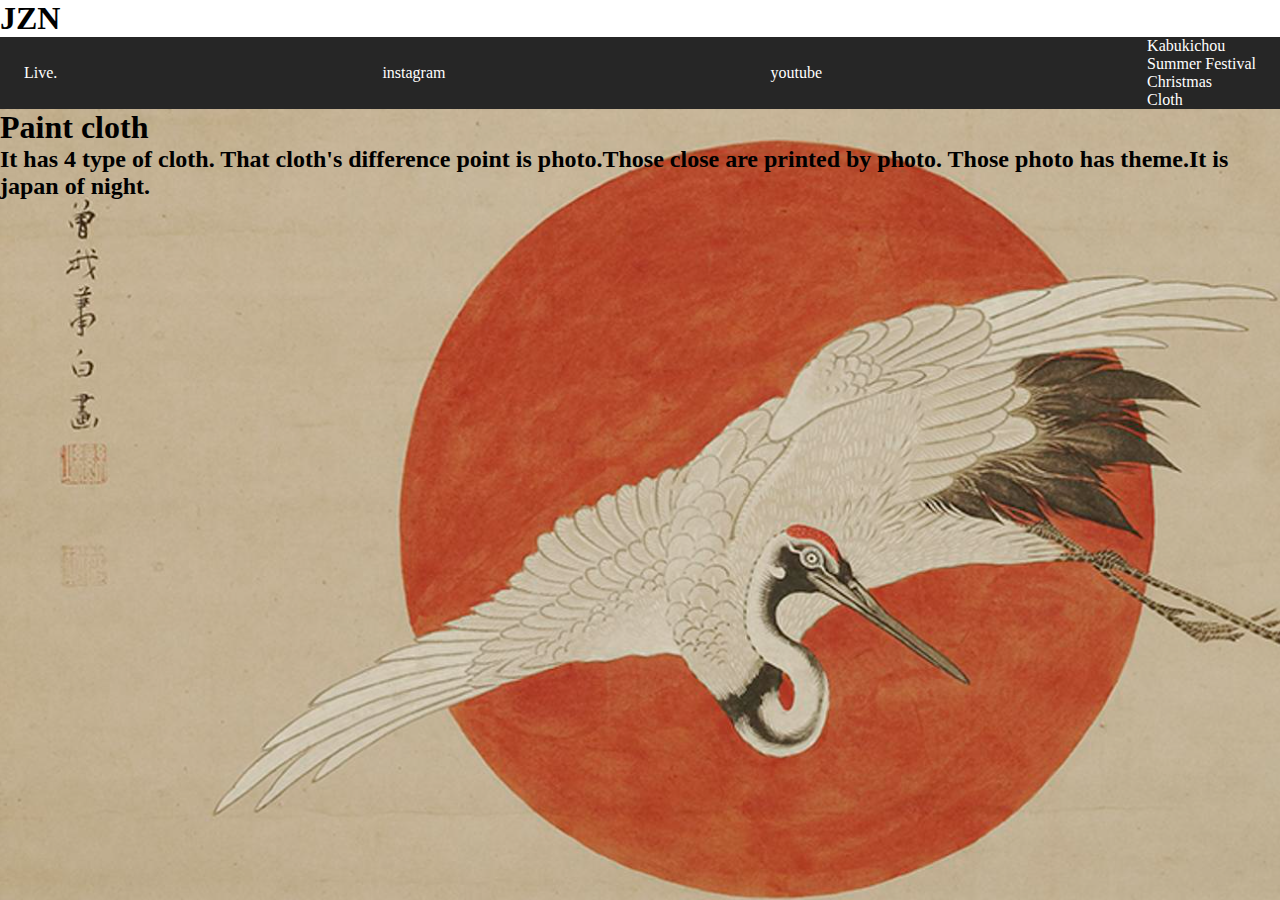
<file: index.html>
<!DOCTYPE html>
<html lang="en">
<head>
  <meta charset="UTF-8">
  <meta http-equiv="X-UA-Compatible" content="IE=edge">
  <meta name="viewport" content="width=device-width, initial-scale=1.0">
  <link rel="stylesheet" href="index.css"      type="text/css" >
  
  <title>Document</title>
</head>
<body>
  <header>
    <h1 style="background-color: white;">JZN</h1>
    <nav class="navbar">
      <a href="https://www.youtube.com/embed/Lfl2Nj_QRXU?si=cohZoeMti4FeIJH0" class="nav-branding">Live.</a>
      <a href="https://www.instagram.com/explore/tags/%E6%97%A5%E6%9C%AC%E3%81%AE%E5%A4%9C%E6%99%AF/" class="fa fa-instagram"> instagram</a>
      <a href="https://www.youtube.com/embed/6k7a8bw451M?si=V1gFOsBnjCQWz06o" class="fa fa-youtube">youtube</a>

      <ul class="nav-menu">
        <li class="nav-item">
          <a href="index1.html" class="nav-link">Kabukichou</a>
          </li>
        <li class="nav-item">
          <a href="index2.html" class="nav-link">Summer Festival</a>
          </li>
        <li class="nav-item">
          <a href="index3.html" class="nav-link">Christmas</a>
          </li>
        <li class="nav-item">
          <a href="index4.html" class="nav-link">Cloth</a>
          </li>
      </ul>
      <div class="hamburger">
        <span class="index1.html"></span>
        <span class="index2.html"></span>
        <span class="index3.html"></span>
      </div>   </header>
  <h1>Paint cloth</h1>
  <h2 class="blocktext">It has 4 type of cloth.
  That cloth's difference point is photo.Those close are printed by photo.
  Those photo has theme.It is japan of night.</h2>
  
  
  
    <script src="index.js"></script>
</body>
</html>
</file>
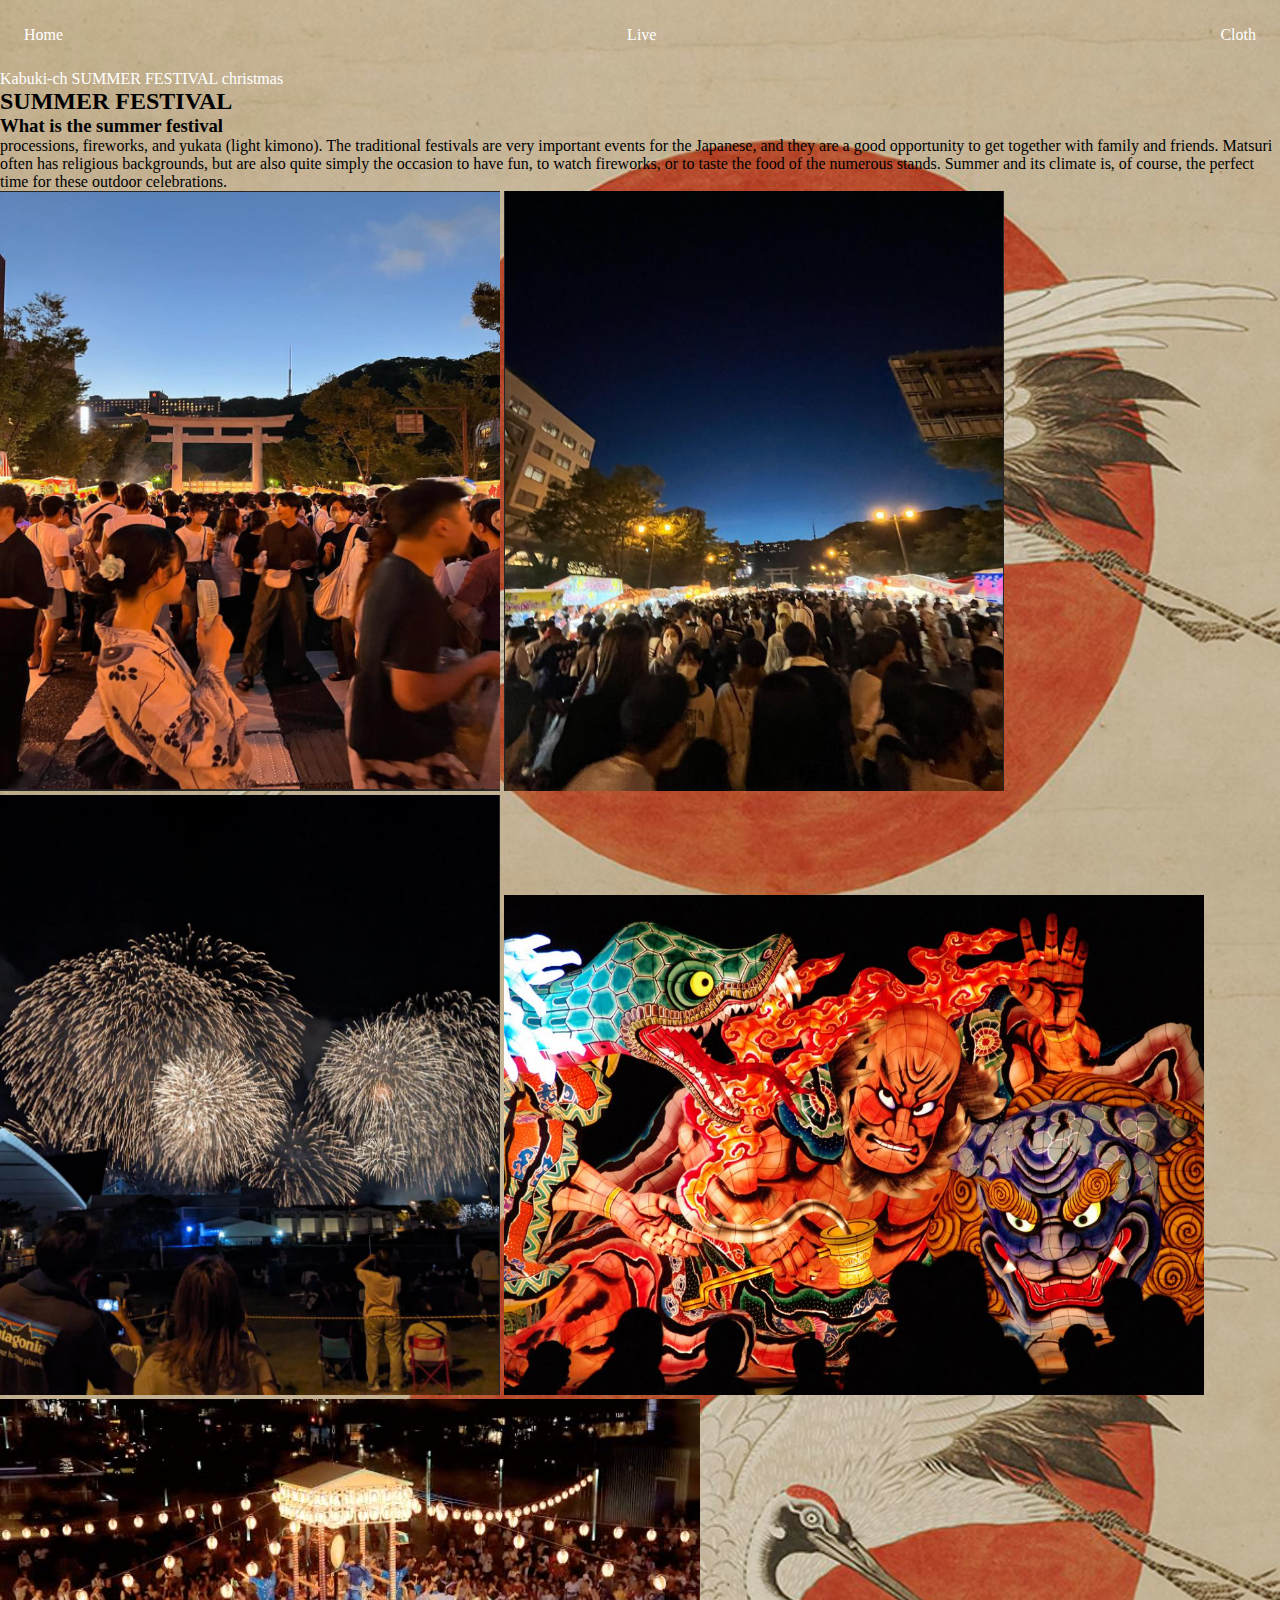
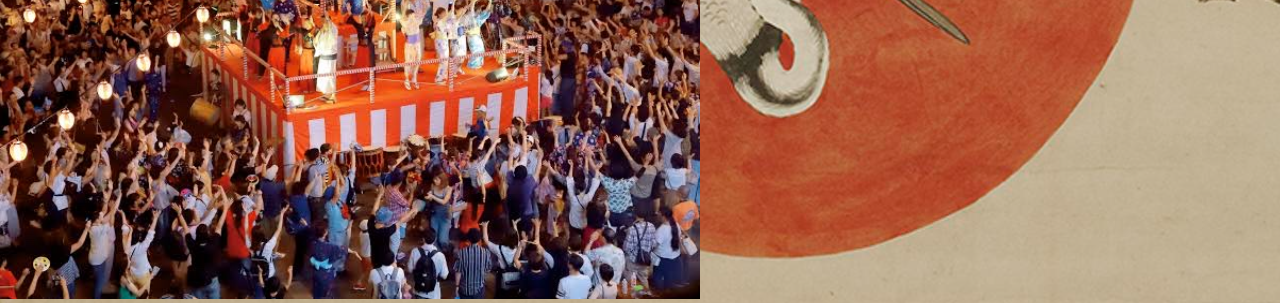
<file: index2.html>
<!DOCTYPE html>
<html>
  <head>
     <meta charset="utf-8">
  <meta name="viewport" content="width=device-width">
  <title>replit</title>
  <link href="index.css" rel="stylesheet" type="text/css" />
  </head>
  <body>
    <div class="navbar">
  <a href="index.html">Home</a>
  <a href="https://www.youtube.com/embed/Lfl2Nj_QRXU?si=cohZoeMti4FeIJH0">Live</a>
  <a href="index4.html">Cloth</a>
    </div>
    <div class="dropdown-content">
      <a href="index.html">Kabuki-ch</a>
      <a href="index2.html">SUMMER FESTIVAL</a>
      <a href="index3.html">christmas</a>
    </div>
      <h2 id="Summer Festival">SUMMER FESTIVAL</h2>
  <h3>What is the summer festival</h3>
  <p>processions, fireworks, and yukata (light kimono). The traditional festivals are very important events for the Japanese, and they are a good opportunity to get together with family and friends. Matsuri often has religious backgrounds, but are also quite simply the occasion to have fun, to watch fireworks, or to taste the food of the numerous stands. Summer and its climate is, of course, the perfect time for these outdoor celebrations.</p>
    <div class="container">
    </div>
    <div>
    <img class="displayed" src="summer festival.png" alt="summer festival" width="500" height="600">
    <img class="displayed" src="summer festival 3.png" alt="summer festival" width="500" height="600">
    <img class="displayed" src="hanabi.png" alt="fire flower" width="500" height="600">
    <img class="displayes" src="nebuta.jpg" alt="nebuta festival" width="700" height="500">
    <img class="displayed" src="MicrosoftTeams-image (2).png" alt="summer festival" width="700" height="500">
    </div>
  </body> 
</html>
</file>
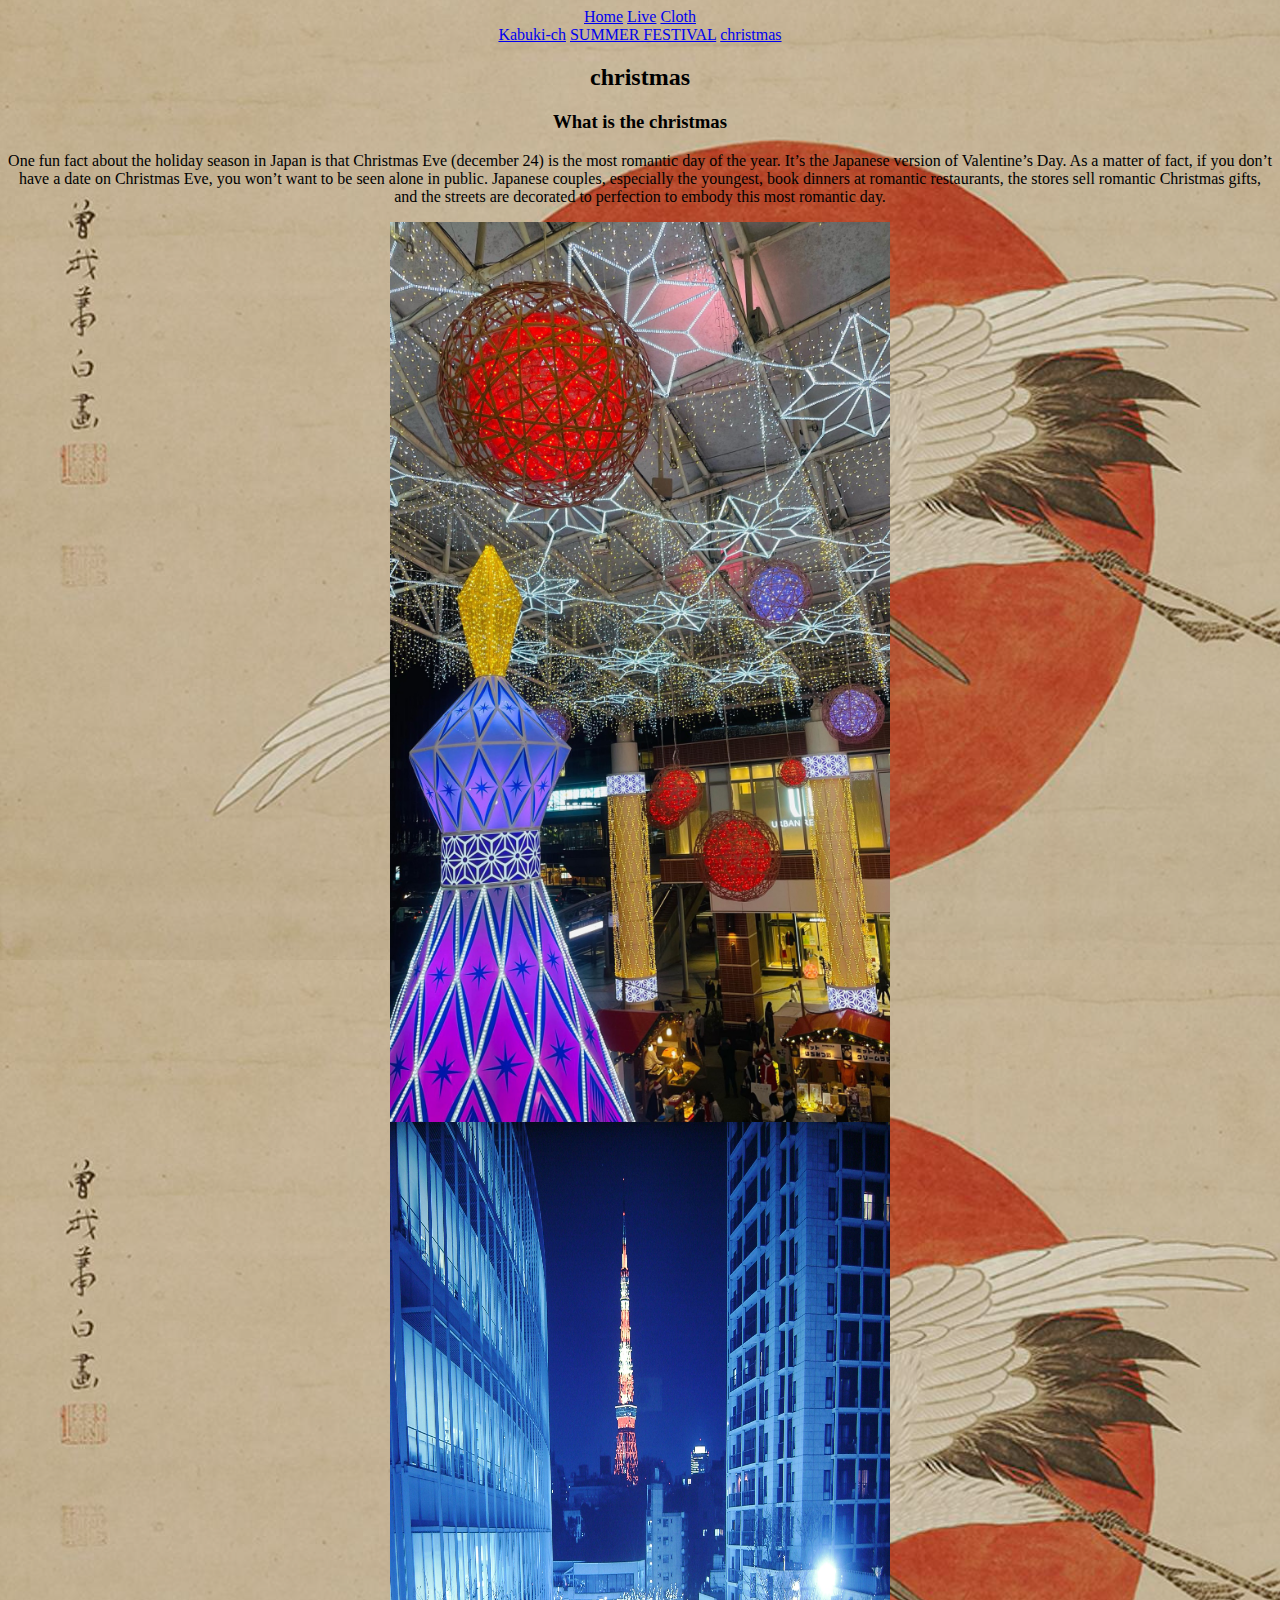
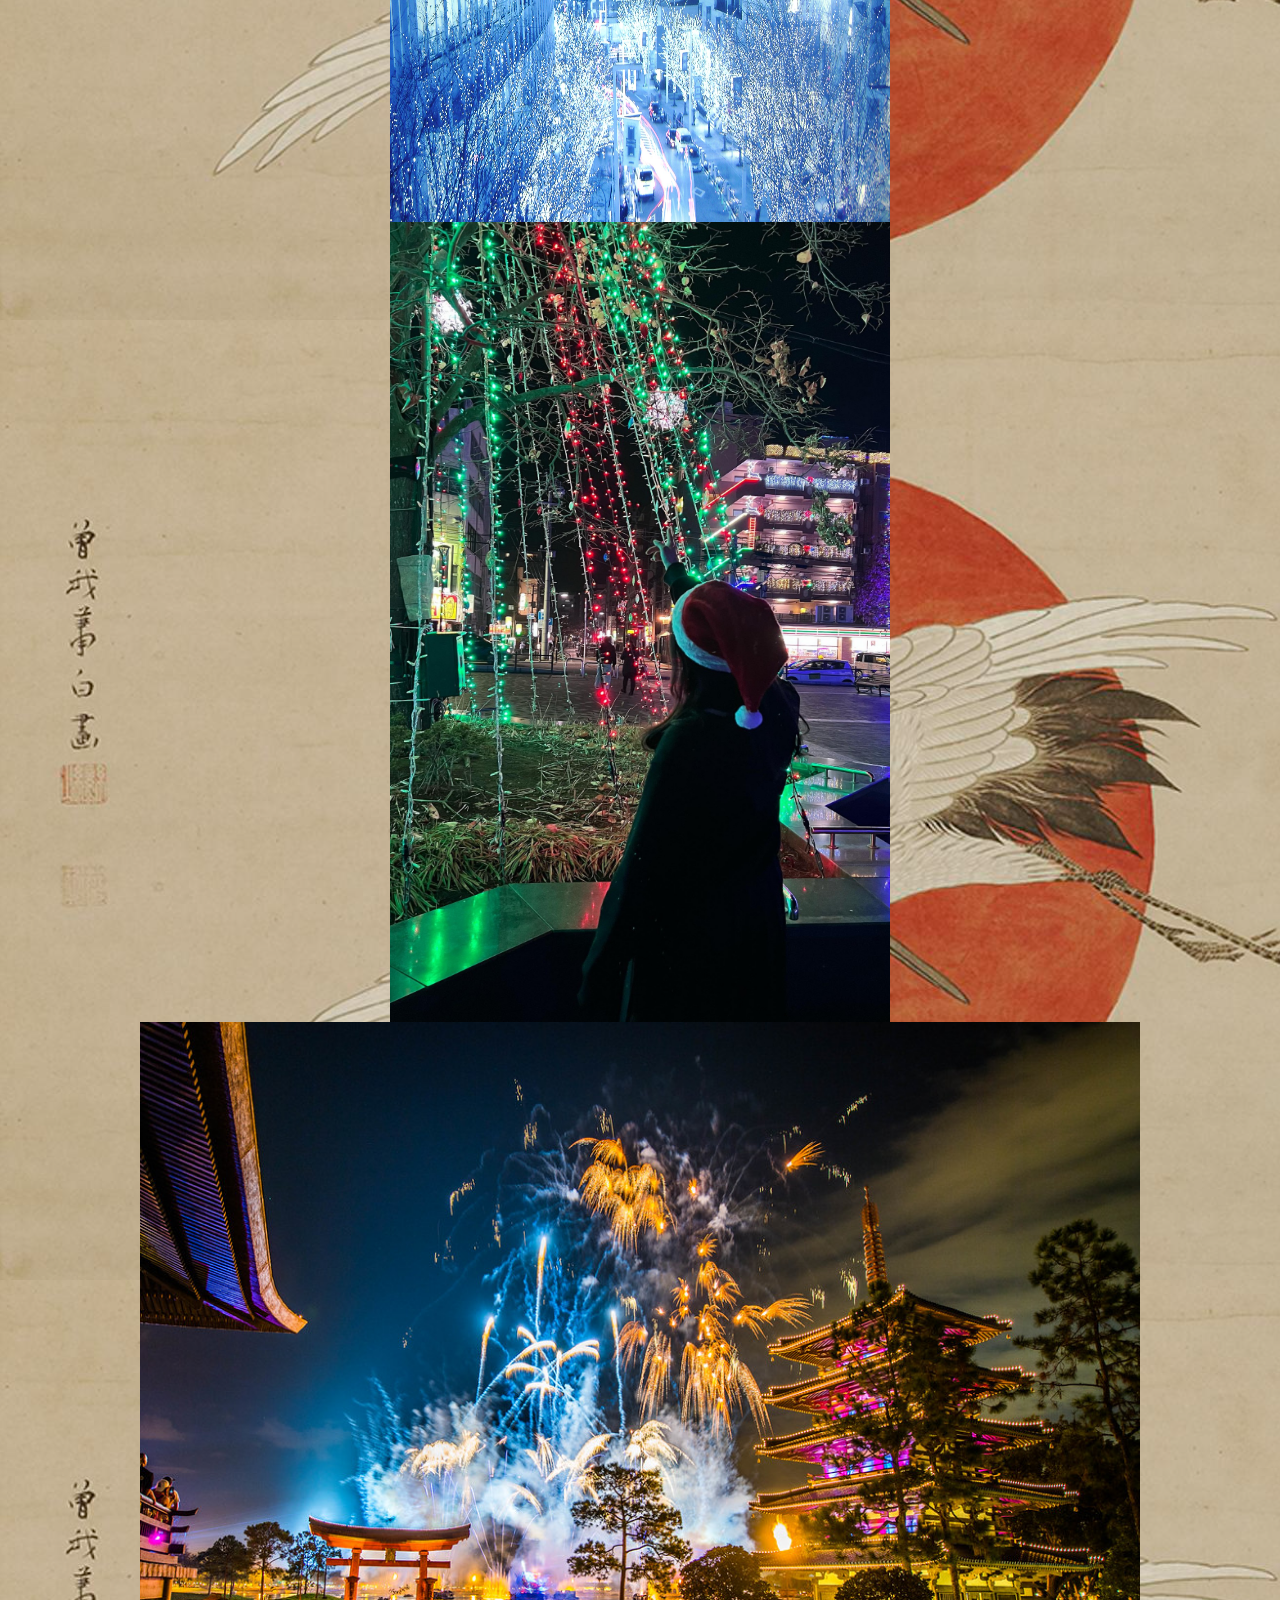
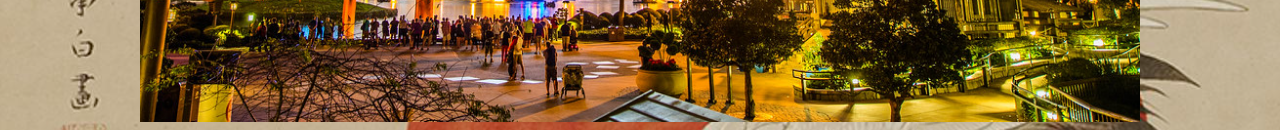
<file: index3.html>
<!DOCTYPE html>
<html>
<head>
  <meta charset="utf-8">
  <meta name="viewport" content="width=device-width">
  <title>replit</title>
  <link href="index3.css" rel="stylesheet" type="text/css"/>
</head>
<body>
    <div class="navbar">
  <a href="index.html">Home</a>
  <a href="https://www.youtube.com/embed/Lfl2Nj_QRXU?si=cohZoeMti4FeIJH0">Live</a>
  <a href="index4.html">Cloth</a>
    </div>
    <div class="dropdown-content">
      <a href="index.html">Kabuki-ch</a>
      <a href="index2.html">SUMMER FESTIVAL</a>
      <a href="index3.html">christmas</a>
    </div>
  <h2>christmas</h2>
  <h3 id="christmas">What is the christmas</h3>
<p>One fun fact about the holiday season in Japan is that Christmas Eve (december 24) is the most romantic day of the year. It’s the Japanese version of Valentine’s Day. As a matter of fact, if you don’t have a date on Christmas Eve, you won’t want to be seen alone in public. Japanese couples, especially the youngest, book dinners at romantic restaurants, the stores sell romantic Christmas gifts, and the streets are decorated to perfection to embody this most romantic day.</p>
  <div>
  <img class="displayed" src="christmas.png" alt="christmas" width="500" height="900">
  <img class="displayed" src="japxmas.jpg" alt="japxmas"  width="500" height="700">
  <img class="displayed" src="christmas2.png" alt="christmas" width="500" height="800">
  <img class="displayed" src="christmas3.jpg" alt="christmas" width="1000" height="700">
      </div>
    </div>
</file>
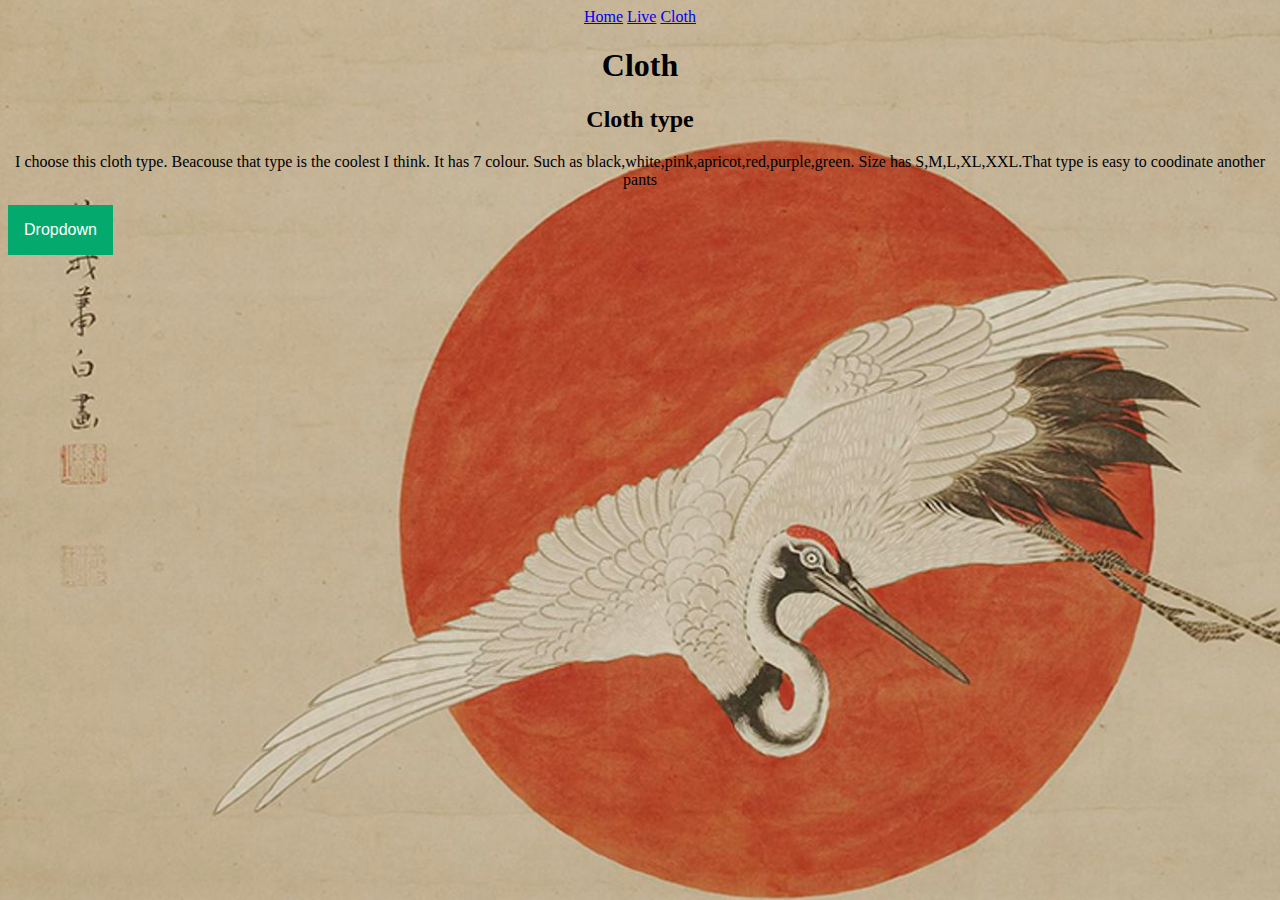
<file: index4.html>
<!DOCTYPE html>
<html lang="en">
<head>
  <meta charset="UTF-8">
  <meta http-equiv="X-UA-Compatible" content="IE=edge">
  <meta name="viewport" content="width=device-width, initial-scale=1.0">
  <link href="index4.css" rel="stylesheet" type="text/css">
  <title>cloth</title>
</head>
<body>
  <div class="navbar">
    <a href="index.html">Home</a>
    <a href="https://www.youtube.com/embed/Lfl2Nj_QRXU?si=cohZoeMti4FeIJH0">Live</a>
    <a href="index4.html">Cloth</a>
    <div class="dropdown-content">
      <a href="index.html">Kabuki-chō</a>
      <a href="index2.html">SUMMER FESTIVAL</a>
      <a href="index3.html">christmas</a>
    </div>
  </div>
  <h1>
    Cloth
  </h1>
  <h2>
    Cloth type
  </h2>
  <p>
    I choose this cloth type. Beacouse that type is the coolest I think.
    It has 7 colour. Such as black,white,pink,apricot,red,purple,green.
    Size has S,M,L,XL,XXL.That type is easy to coodinate another pants
  </p>
  <div class="dropdown">
    <button class="dropbtn">Dropdown</button>
    <div class="dropdown-content">
      <a href="purple shirt normal.jpg">purple</a>
      <a href="pink shirt normal.jpg">pink</a>
      <a href="green shirt normal.jpg">green</a>
      <a href="white shirt normal.jpg">white</a>
      <a href="red shirt normal.jpg">red</a>
      <a href="apricot shirt normal.jpg">apricot</a>
      <a href="black shirt normal.jpg">black</a>
    </div>
    </div>
  </div>
</body>
</html>
</file>
<file: index.css>
*{
  margin: 0;
  padding: 0;
  box-sizing: border-box;
}
header{
  background-color: #262626;
}
body{
  background-image: url(turu3.png);
}
li{
  list-style: none;
}
a{
  color: white;
  text-decoration: none;
}
.navbar{
  min-height: 70px;
  display: flex;
  justify-content: space-between;
  align-items: center;
  padding: 0 24px;
}
.navmenu{
  display: flex;
  justify-content: space-between;
  align-items: center;
  gap: 60px;
}
.navbranding{
  font-size: 2rem;
}
.navlink{
  transition: 0.7s ease;
}
.hamburger{
  display: none;
  cursor: pointer;
}
.bar{
  display: block;
  width: 25px;
  height: 3px;
  margin: 5px auto;
  -webkit-transition: all 0.3s ease-in-out;
  transition: all 0.3s ease-in-out;
  background-color: white;
}
@media(max-width: 768px){
  .hamburger{
    display: block;
  }
  .hamburger.active .bar:nth-child(2){
    opacity: 0;
  }
  .hamburger.active .bar:nth-child(1){
    transform: translateY(8px) rotate(45deg);
  }
  .hamburger.active .bar:nth-child(3){
    transform: translateY(-8px) rotate(-45deg)}

  .navmenu{
      position: fixed;
      left: -100%;
    top: 70px;
    gap: 0;
    flex-direction: column;
    background-color:white;
    width: 100%;
    text-align: center;
    transition: 0.3s;
  }
  .nav-item{
     margin: 16px 0;}
    .navmenu.active{
      left: 0;
    }
    .fa-facebook{
      background: #3B5998;
      color: white;
    }
    .fa-youtube {
      background: #bb0000;
      color: white;
    }
    .blocktext {
        margin-left: auto;
        margin-right: auto;
        width: 8em
    }
  @import url('https://fonts.googleapis.com/css2?family=Calligraffitti&family=Gabarito&family=Oswald&family=Roboto+Condensed:ital,wight@1,300;1,700&family=Roboto+Slab:wght@500&display=swap');
  @import url('https://fonts.googleapis.com/css2?family=Gabarito&display=swap');
  body{
    background: url(turu3.png);
  }
  @font-face {
      font-family: 'myFirstfont';
      src: url('fonts/NightinTokyo.ttf');
  }
  div {
    width: 35px;
    height: 5px;
    margin: 6px 0;
  }

  html {
    height: 100%;
    width: 100%;
  }
  * {box-sizing:border-box}

  .slideshow-container {
    max-width: 500%;
    position: relative;
    margin: auto;
  }


  .mySlides {
    display: none;
  }


  .prev, .next {
    cursor: pointer;
    position: absolute;
    top: 50%;
    width: auto;
    margin-top: -22px;
    padding: 16px;
    color: white;
    font-weight: bold;
    font-size: 18px;
    transition: 0.6s ease;
    border-radius: 0 3px 3px 0;
    user-select: none;
  }


  .next {
    right: 0;
    border-radius: 3px 0 0 3px;
  }


  .prev:hover, .next:hover {
    background-color: rgba(0,0,0,0.8);
  }


  .text {
    color: #f2f2f2;
    font-size: 15px;
    padding: 8px 12px;
    position: absolute;
    bottom: 8px;
    width: 100%;
    text-align: center;
  }
  .numbertext {
    color: #f2f2f2;
    font-size: 12px;
    padding: 8px 12px;
    position: absolute;
    top: 0;
  }


  .dot {
    cursor: pointer;
    height: 15px;
    width: 15px;
    margin: 0 2px;
    background-color: black;
    border-radius: 50%;
    display: inline-block;
    transition: background-color 0.6s ease;
  }

  .active, .dot:hover {
    background-color: white;
  }


  .fade {
    animation-name: fade;
    animation-duration: 1.5s;
  }

  @keyframes fade {
    from {opacity: .4}
    to {opacity: 1}
  }


  h1 {
    font-family: 'myFirstfont', cursive;
    color: white;
  }

  p{
    font-family: 'Gabarito', cursive;
  }
  h2 {
    font-family: 'Roboto Condensed', sans-serif;
  }
  .fa{
    padding: 20px;
    font-size: 30px;
    width: 50px;
    text-align: center;
    text-decoration: none;
  }
  h1 {text-align: center;}
  h2 {text-align: center;}
  h3 {text-align: center;}
  p {text-align: center;}
  div {text-align: center;}
  .slideshow img{
      margin:0 auto;
      width: 100%;
      max-width: 1000px;
      min-width: 600px;
  }
  .slideshow .slides{
      display: block;
      margin:0 auto;
      max-width: 1000px;
      max-height: 400px;
      overflow:visible;
  }
  .displayed {
    display: block;
    margin-left: auto;
    margin-right: auto }
</file>
<file: index3.css>
body{
  background: url(turu3.png);
}
h2 {text-align: center;}
h3 {text-align: center;}
p {text-align: center;}
div {text-align: center;}
img {text-align: center;}
.displayed {
  display: block;
  margin-left: auto;
  margin-right: auto }
</file>
<file: index4.css>
body{
  background: url(turu3.png);
}
h1 {text-align: center;}
h2 {text-align: center;}
h3 {text-align: center;}
p {text-align: center;}
div {text-align: center;}
button {text-align: center;}
/* Dropdown Button */
.dropbtn {
  background-color: #04AA6D;
  color: white;
  padding: 16px;
  font-size: 16px;
  border: none;
}

/* The container <div> - needed to position the dropdown content */
.dropdown {
  position: relative;
  display: inline-block;
}

/* Dropdown Content (Hidden by Default) */
.dropdown-content {
  display: none;
  position: absolute;
  background-color: #f1f1f1;
  min-width: 160px;
  box-shadow: 0px 8px 16px 0px rgba(0,0,0,0.2);
  z-index: 1;
}

/* Links inside the dropdown */
.dropdown-content a {
  color: black;
  padding: 12px 16px;
  text-decoration: none;
  display: block;
}

/* Change color of dropdown links on hover */
.dropdown-content a:hover {background-color: #ddd;}

/* Show the dropdown menu on hover */
.dropdown:hover .dropdown-content {display: block;}

/* Change the background color of the dropdown button when the dropdown content is shown */
.dropdown:hover .dropbtn {background-color: #3e8e41;}
</file>
